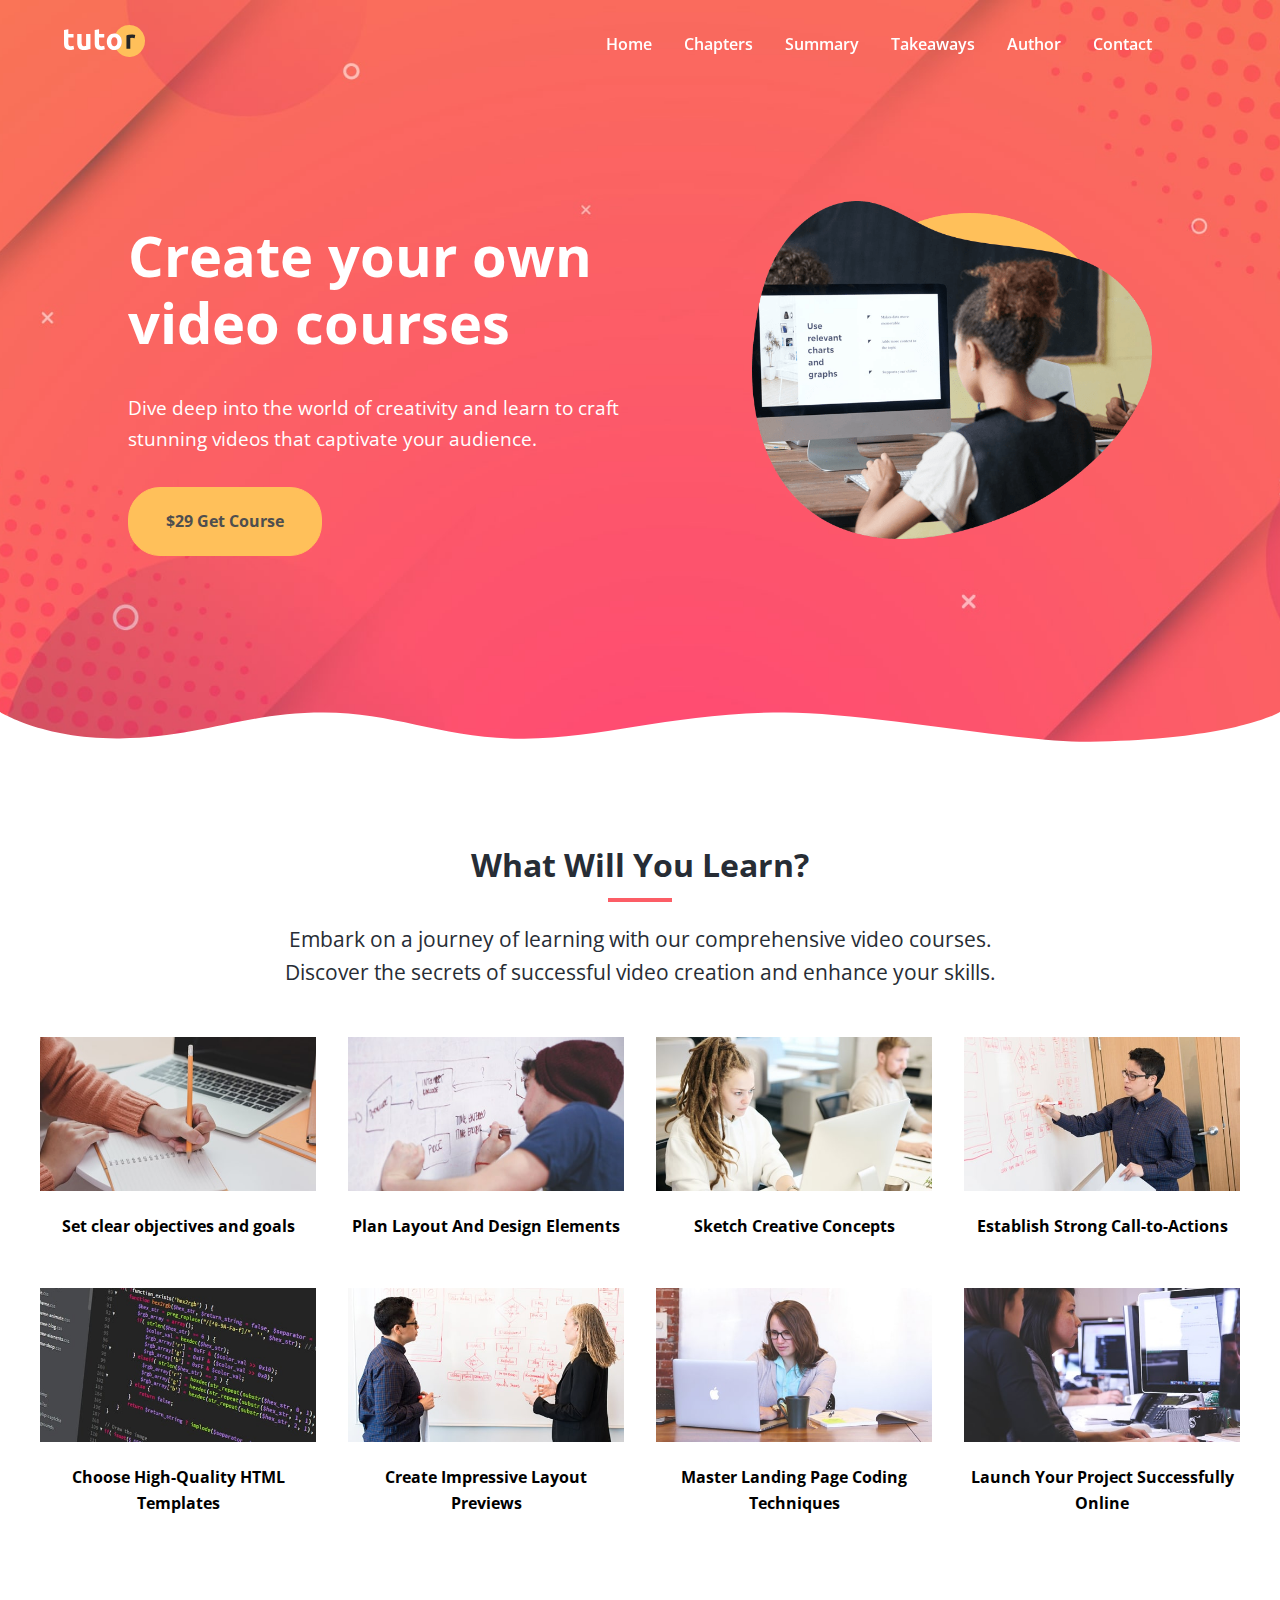
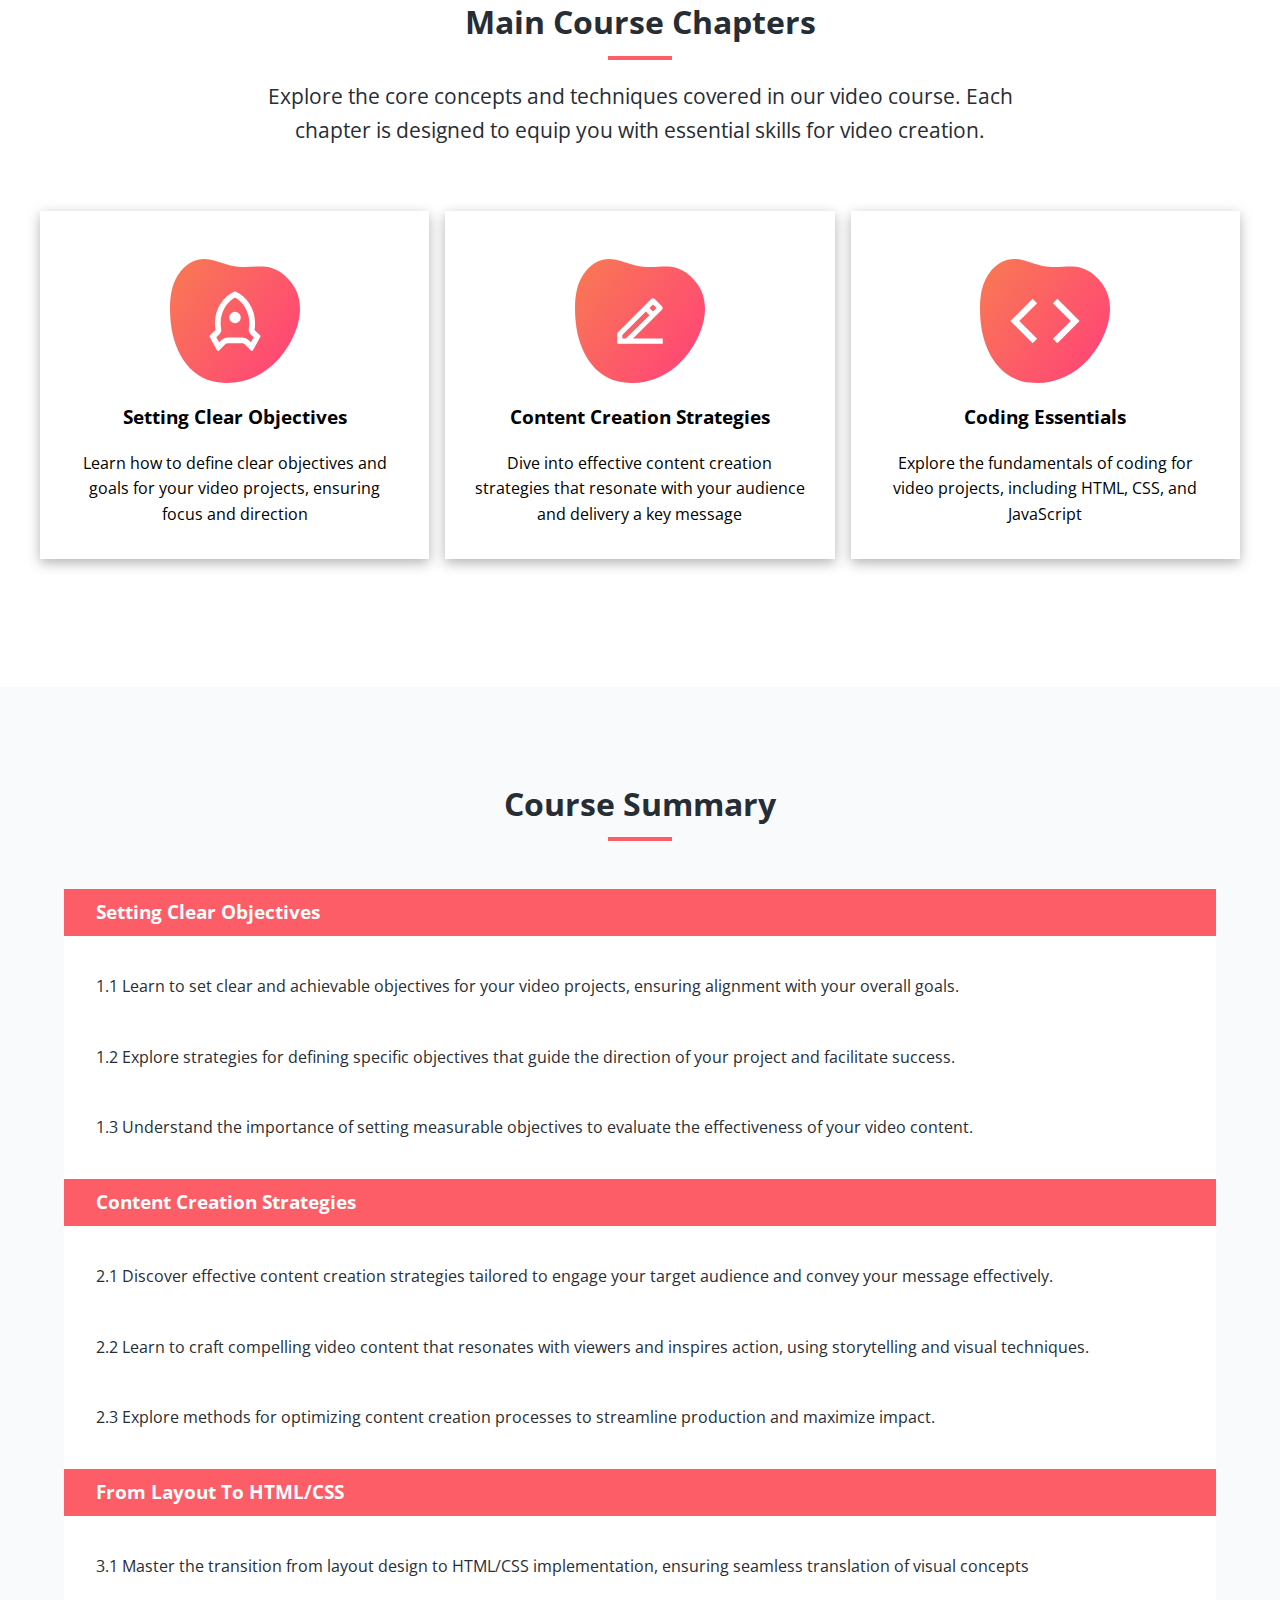
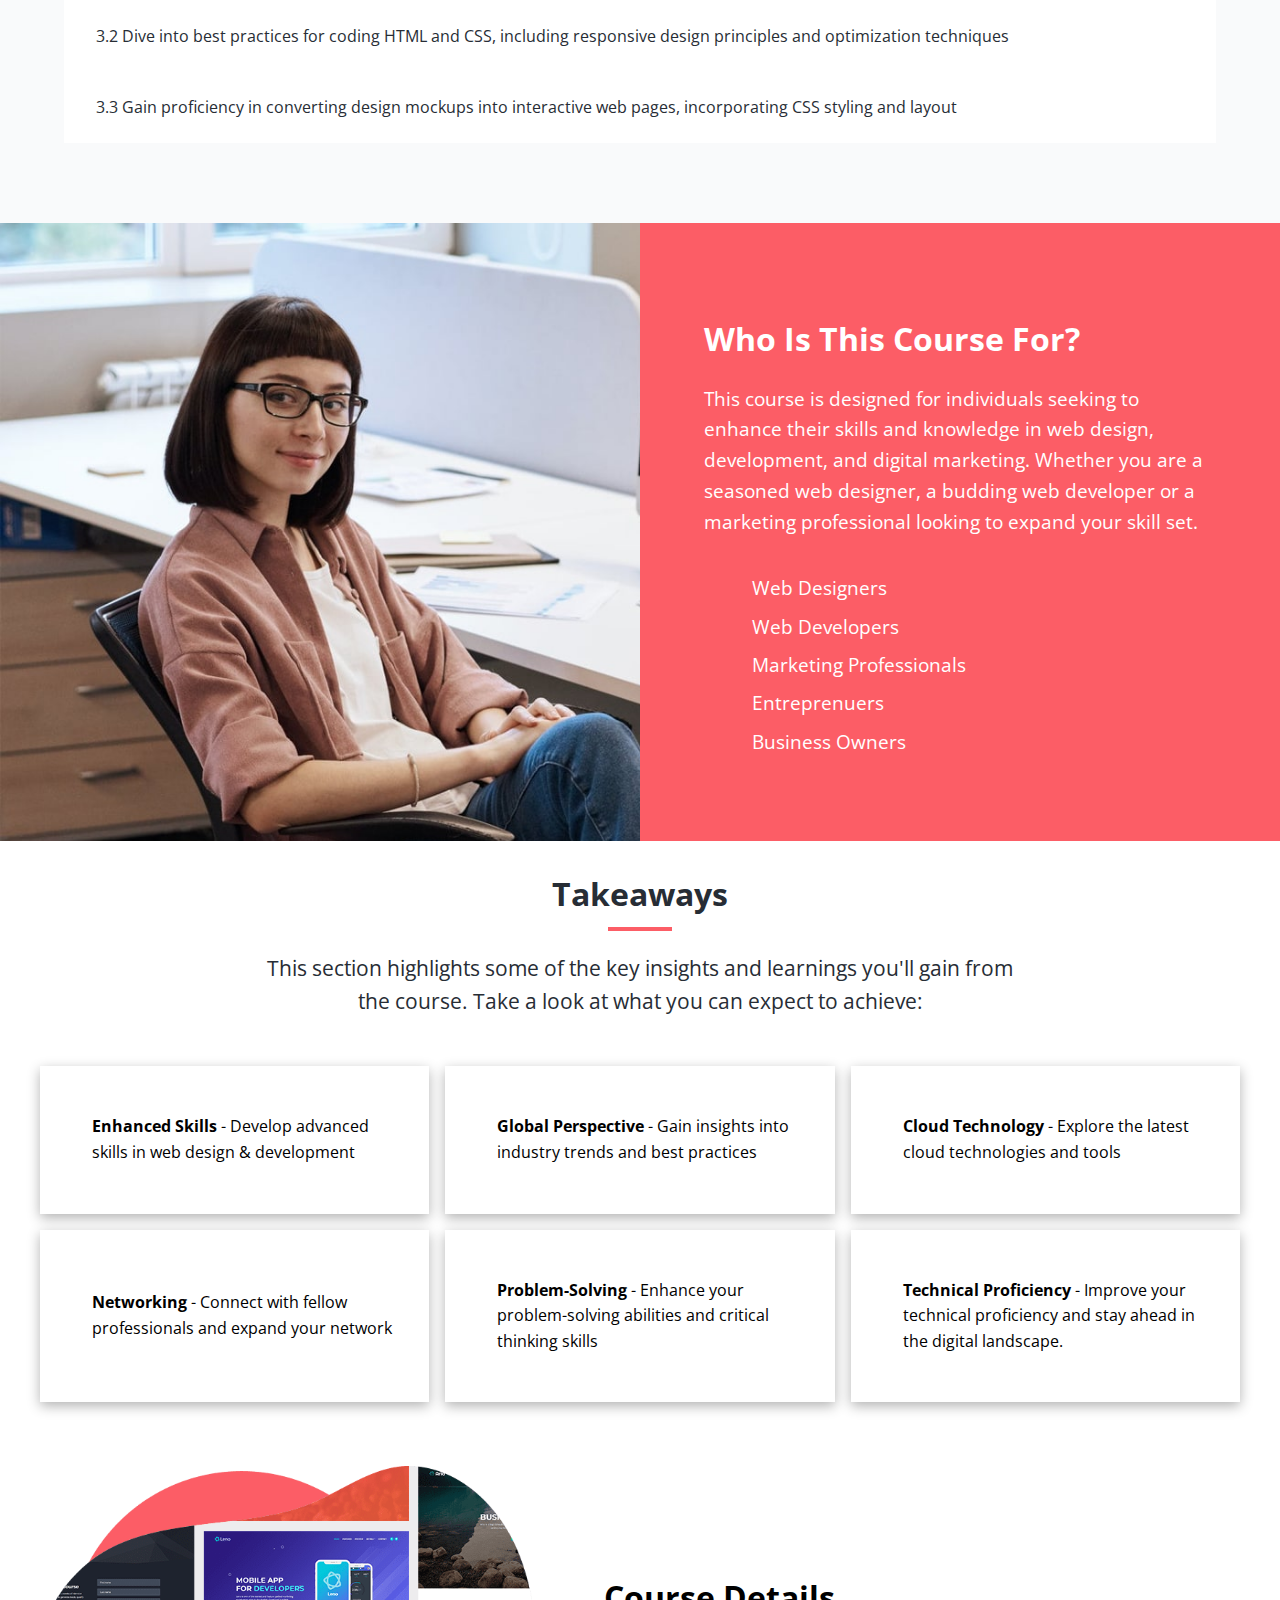
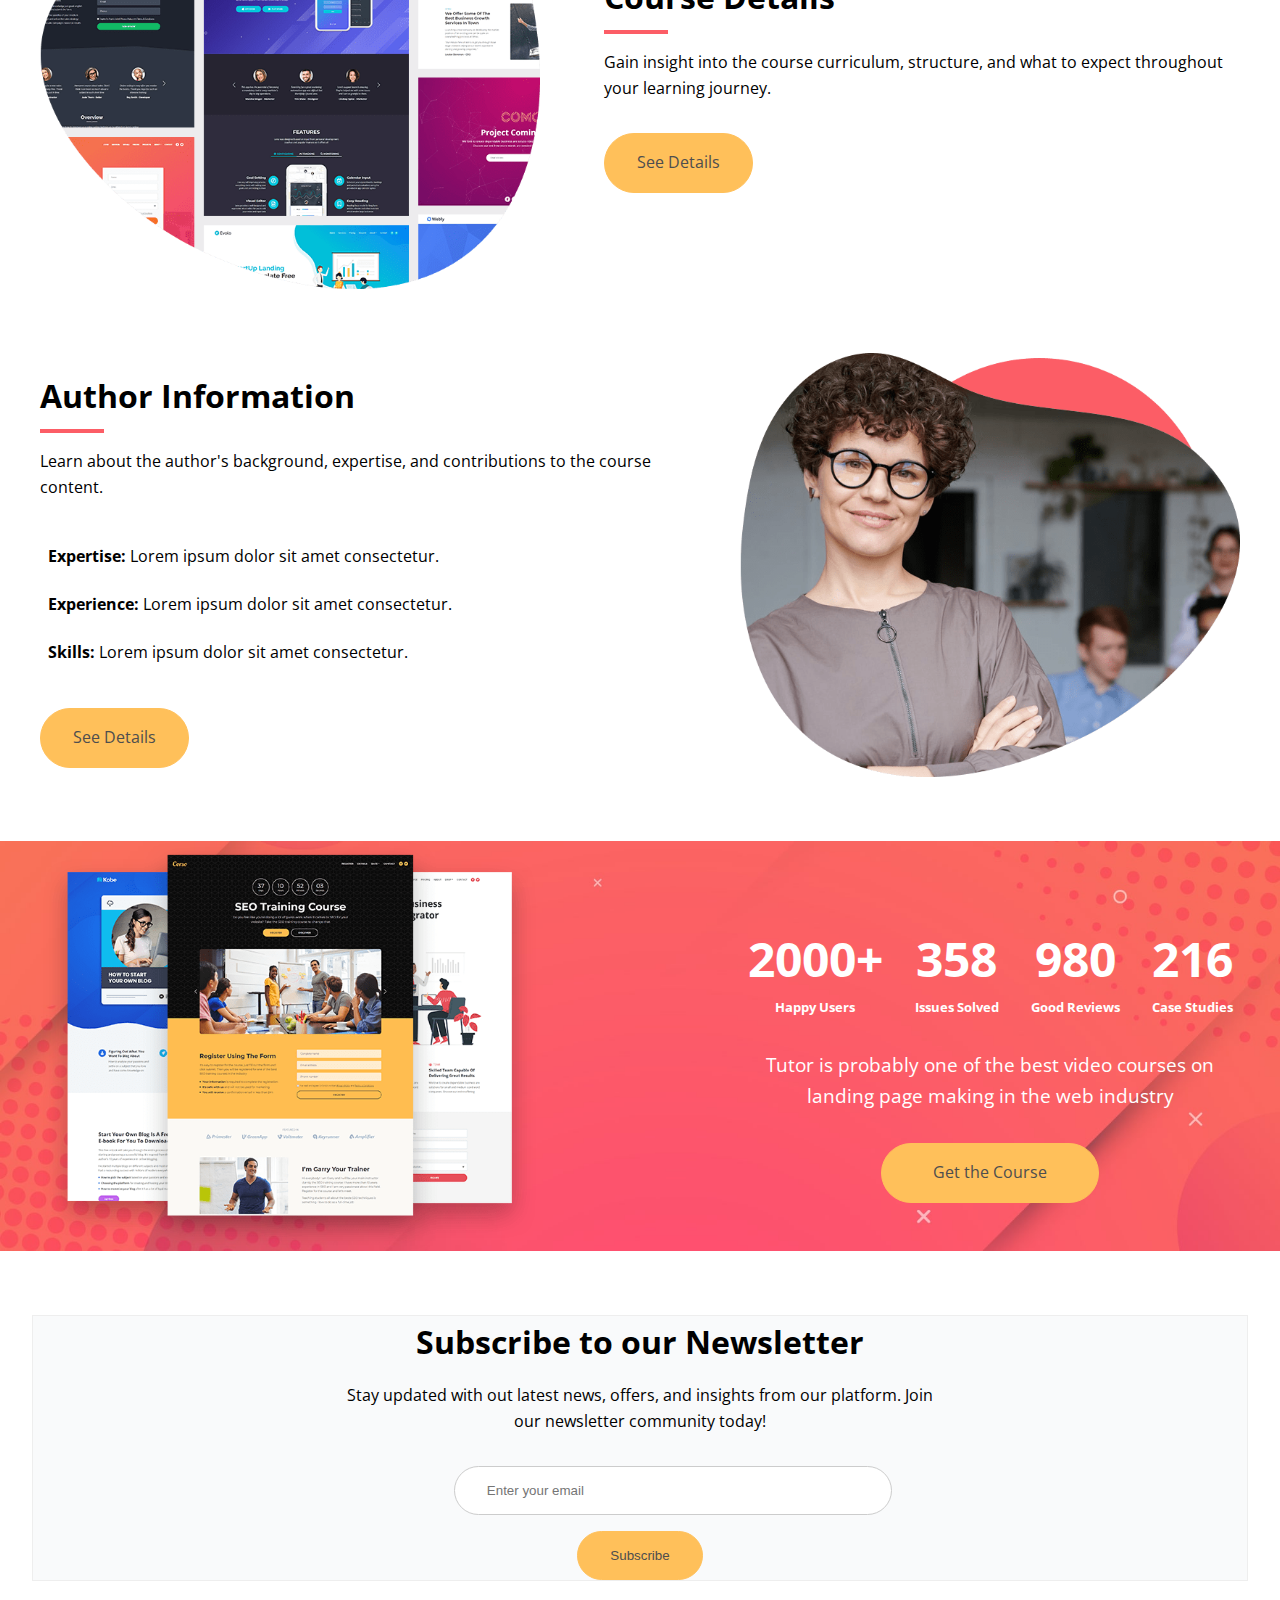
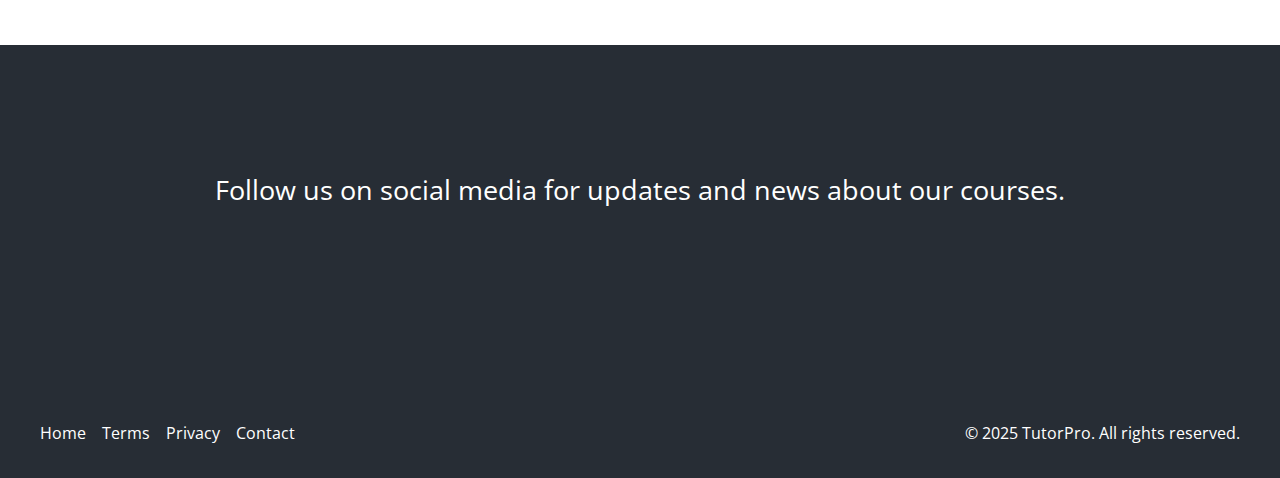
<file: index.html>
<!DOCTYPE html>
<html lang="en">
  <head>
    <meta charset="UTF-8" />
    <meta name="viewport" content="width=device-width, initial-scale=1.0" />
    <link rel="stylesheet" href="./styles.css" />
    <link rel="preconnect" href="https://fonts.googleapis.com" />
    <link rel="preconnect" href="https://fonts.gstatic.com" crossorigin />
    <link
      href="https://fonts.googleapis.com/css2?family=Open+Sans:ital,wght@0,300..800;1,300..800&display=swap"
      rel="stylesheet"
    />
    <link
      rel="stylesheet"
      href="https://cdnjs.cloudflare.com/ajax/libs/font-awesome/6.6.0/css/all.min.css"
      integrity="sha512-Kc323vGBEqzTmouAECnVceyQqyqdsSiqLQISBL29aUW4U/M7pSPA/gEUZQqv1cwx4OnYxTxve5UMg5GT6L4JJg=="
      crossorigin="anonymous"
      referrerpolicy="no-referrer"
    />
    <link rel="icon" href="./img/favicon.png" />
    <title>TutorPro | Home</title>
  </head>
  <body>
    <!-- Navbar -->
    <nav class="navbar">
      <div class="container navbar-flex">
        <a href="./index.html">
          <img src="./img/logo.svg" alt="TutorPro" />
        </a>
        <div class="main-menu-items">
          <ul class="main-menu-list">
            <li><a href="#">Home</a></li>
            <li><a href="#chapters">Chapters</a></li>
            <li><a href="#summary">Summary</a></li>
            <li><a href="#takeaways">Takeaways</a></li>
            <li><a href="#author">Author</a></li>
            <li><a href="./contact.html">Contact</a></li>
            <li>
              <a href="https://www.facebook.com" target="_blank"
                ><i class="fa-brands fa-facebook"></i
              ></a>
            </li>
            <li>
              <a href="https://www.x.com" target="_blank"
                ><i class="fa-brands fa-twitter"></i
              ></a>
            </li>
          </ul>
        </div>

        <!-- Mobile Menu -->
        <div class="mobile-menu">
          <!-- Hamburger Button -->
          <div class="mobile-menu-btn">
            <i class="fas fa-bars fa-2x"></i>
          </div>
          <div class="mobile-menu-items">
            <ul class="mobile-menu-list">
              <li><a href="#">Home</a></li>
              <li><a href="#chapters">Chapters</a></li>
              <li><a href="#summary">Summary</a></li>
              <li><a href="#takeaways">Takeaways</a></li>
              <li><a href="#author">Author</a></li>
              <li><a href="./contact.html">Author</a></li>
              <li>
                <a href="https://www.facebook.com" target="_blank"
                  ><i class="fa-brands fa-facebook"></i
                ></a>
              </li>
              <li>
                <a href="https://www.x.com" target="_blank"
                  ><i class="fa-brands fa-twitter"></i
                ></a>
              </li>
            </ul>
          </div>
        </div>
      </div>
    </nav>

    <!-- Hero Section -->
    <header class="hero">
      <div class="container hero-flex">
        <div class="hero-content">
          <h1>Create your own video courses</h1>
          <p>
            Dive deep into the world of creativity and learn to craft stunning
            videos that captivate your audience.
          </p>
          <a href="#" class="btn"><strong>$29 Get Course</strong></a>
        </div>
        <img src="./img/header-course.png" alt="" />
      </div>

      <svg
        class="frame-decoration"
        data-name="Layer 2"
        xmlns="http://www.w3.org/2000/svg"
        preserveAspectRatio="none"
        viewBox="0 0 1920 192.275"
      >
        <defs>
          <style>
            .cls-1 {
              fill: #ffffff;
            }
          </style>
        </defs>
        <title>frame-decoration</title>
        <path
          class="cls-1"
          d="M0,158.755s63.9,52.163,179.472,50.736c121.494-1.5,185.839-49.738,305.984-49.733,109.21,0,181.491,51.733,300.537,50.233,123.941-1.562,225.214-50.126,390.43-50.374,123.821-.185,353.982,58.374,458.976,56.373,217.907-4.153,284.6-57.236,284.6-57.236V351.03H0V158.755Z"
          transform="translate(0 -158.755)"
        />
      </svg>
    </header>

    <!-- Learn Section -->
    <section class="learn">
      <div class="container">
        <div class="section-header">
          <h2>What Will You Learn?</h2>
          <div class="heading-border"></div>
          <p>
            Embark on a journey of learning with our comprehensive video
            courses. Discover the secrets of successful video creation and
            enhance your skills.
          </p>
        </div>

        <div class="topics-grid">
          <div class="topic">
            <div class="topic-img">
              <img src="./img/description-1.jpg" alt="" />
              <div class="topic-text">
                <h3>Set clear objectives and goals</h3>
              </div>
            </div>
          </div>
          <div class="topic">
            <div class="topic-img">
              <img src="./img/description-2.jpg" alt="alternative" />
            </div>
            <div class="topic-text">
              <h3>Plan Layout And Design Elements</h3>
            </div>
          </div>
          <div class="topic">
            <div class="topic-img">
              <img src="./img/description-3.jpg" alt="alternative" />
            </div>
            <div class="topic-text">
              <h3>Sketch Creative Concepts</h3>
            </div>
          </div>
          <div class="topic">
            <div class="topic-img">
              <img src="./img/description-4.jpg" alt="alternative" />
            </div>
            <div class="topic-text">
              <h3>Establish Strong Call-to-Actions</h3>
            </div>
          </div>
          <div class="topic">
            <div class="topic-img">
              <img src="./img/description-5.jpg" alt="alternative" />
            </div>
            <div class="topic-text">
              <h3>Choose High-Quality HTML Templates</h3>
            </div>
          </div>
          <div class="topic">
            <div class="topic-img">
              <img src="./img/description-6.jpg" alt="alternative" />
            </div>
            <div class="topic-text">
              <h3>Create Impressive Layout Previews</h3>
            </div>
          </div>
          <div class="topic">
            <div class="topic-img">
              <img src="./img/description-7.jpg" alt="alternative" />
            </div>
            <div class="topic-text">
              <h3>Master Landing Page Coding Techniques</h3>
            </div>
          </div>
          <div class="topic">
            <div class="topic-img">
              <img src="./img/description-8.jpg" alt="alternative" />
            </div>
            <div class="topic-text">
              <h3>Launch Your Project Successfully Online</h3>
            </div>
          </div>
        </div>
      </div>
    </section>

    <!-- Course Chapters -->
    <section class="chapters section" id="chapters">
      <div class="container">
        <div class="section-header">
          <h2>Main Course Chapters</h2>
          <div class="heading-border"></div>
          <p>
            Explore the core concepts and techniques covered in our video
            course. Each chapter is designed to equip you with essential skills
            for video creation.
          </p>
        </div>
        <div class="chapter-cards">
          <div class="card">
            <img src="./img/chapters-icon-1.svg" alt="chapter 1" />
            <h3>Setting Clear Objectives</h3>
            <p>
              Learn how to define clear objectives and goals for your video
              projects, ensuring focus and direction
            </p>
          </div>
          <div class="card">
            <img src="./img/chapters-icon-2.svg" alt="chapter 2" />
            <h3>Content Creation Strategies</h3>
            <p>
              Dive into effective content creation strategies that resonate with
              your audience and delivery a key message
            </p>
          </div>
          <div class="card">
            <img src="./img/chapters-icon-3.svg" alt="chapter 3" />
            <h3>Coding Essentials</h3>
            <p>
              Explore the fundamentals of coding for video projects, including
              HTML, CSS, and JavaScript
            </p>
          </div>
        </div>
      </div>
    </section>

    <!-- Course Summary -->
    <section class="summary" id="summary">
      <div class="container">
        <div class="section-header">
          <h2>Course Summary</h2>
          <div class="heading-border"></div>
        </div>
        <div class="section-lists">
          <div class="list">
            <div class="list-header">Setting Clear Objectives</div>
            <div class="list-item">
              1.1 Learn to set clear and achievable objectives for your video
              projects, ensuring alignment with your overall goals.
            </div>
            <div class="list-item">
              1.2 Explore strategies for defining specific objectives that guide
              the direction of your project and facilitate success.
            </div>
            <div class="list-item">
              1.3 Understand the importance of setting measurable objectives to
              evaluate the effectiveness of your video content.
            </div>
          </div>

          <div class="list">
            <div class="list-header">Content Creation Strategies</div>
            <div class="list-item">
              2.1 Discover effective content creation strategies tailored to
              engage your target audience and convey your message effectively.
            </div>
            <div class="list-item">
              2.2 Learn to craft compelling video content that resonates with
              viewers and inspires action, using storytelling and visual
              techniques.
            </div>
            <div class="list-item">
              2.3 Explore methods for optimizing content creation processes to
              streamline production and maximize impact.
            </div>
          </div>

          <div class="list">
            <div class="list-header">From Layout To HTML/CSS</div>
            <div class="list-item">
              3.1 Master the transition from layout design to HTML/CSS
              implementation, ensuring seamless translation of visual concepts
            </div>
            <div class="list-item">
              3.2 Dive into best practices for coding HTML and CSS, including
              responsive design principles and optimization techniques
            </div>
            <div class="list-item">
              3.3 Gain proficiency in converting design mockups into interactive
              web pages, incorporating CSS styling and layout
            </div>
          </div>
        </div>
      </div>
    </section>

    <!-- Info Section -->
    <section class="info" id="info">
      <div class="info-container">
        <div class="info-left"></div>
        <div class="info-content">
          <h2>Who Is This Course For?</h2>
          <p>
            This course is designed for individuals seeking to enhance their
            skills and knowledge in web design, development, and digital
            marketing. Whether you are a seasoned web designer, a budding web
            developer or a marketing professional looking to expand your skill
            set.
          </p>
          <ul>
            <li><i class="fas fa-check"></i> Web Designers</li>
            <li><i class="fas fa-check"></i> Web Developers</li>
            <li><i class="fas fa-check"></i> Marketing Professionals</li>
            <li><i class="fas fa-check"></i> Entreprenuers</li>
            <li><i class="fas fa-check"></i> Business Owners</li>
          </ul>
        </div>
      </div>
    </section>

    <!-- Key Takeaways Section -->
    <section class="takeaways" id="takeaways">
      <div class="container">
        <div class="section-header">
          <h2>Takeaways</h2>
          <div class="heading-border"></div>
          <p>
            This section highlights some of the key insights and learnings
            you'll gain from the course. Take a look at what you can expect to
            achieve:
          </p>
        </div>
        <div class="takeaway-grid">
          <div class="card">
            <i class="fas fa-rocket fa-3x text-primary"></i>
            <p>
              <strong>Enhanced Skills</strong> - Develop advanced skills in web
              design & development
            </p>
          </div>
          <div class="card">
            <i class="fas fa-globe fa-3x text-primary"></i>
            <p>
              <strong>Global Perspective</strong> - Gain insights into industry
              trends and best practices
            </p>
          </div>
          <div class="card">
            <i class="fas fa-cloud fa-3x text-primary"></i>
            <p>
              <strong>Cloud Technology</strong> - Explore the latest cloud
              technologies and tools
            </p>
          </div>
          <div class="card">
            <i class="fas fa-user fa-3x text-primary"></i>
            <p>
              <strong>Networking </strong> - Connect with fellow professionals
              and expand your network
            </p>
          </div>
          <div class="card">
            <i class="fas fa-cog fa-3x text-primary"></i>
            <p>
              <strong>Problem-Solving</strong> - Enhance your problem-solving
              abilities and critical thinking skills
            </p>
          </div>
          <div class="card">
            <i class="fas fa-server fa-3x text-primary"></i>
            <p>
              <strong>Technical Proficiency</strong> - Improve your technical
              proficiency and stay ahead in the digital landscape.
            </p>
          </div>
        </div>
      </div>
    </section>

    <!-- Course Details -->
    <section class="details section" id="details">
      <div class="container details-flex">
        <img src="./img/details.png" alt="" />
        <div class="details-content">
          <h2>Course Details</h2>
          <div class="heading-border"></div>
          <p>
            Gain insight into the course curriculum, structure, and what to
            expect throughout your learning journey.
          </p>
          <a href="#" class="btn">See Details</a>
        </div>
      </div>
    </section>

    <!-- Author Details -->
    <section class="details section" id="author">
      <div class="container details-flex">
        <img src="./img/author.png" alt="" />
        <div class="details-content">
          <h2>Author Information</h2>
          <div class="heading-border"></div>
          <p>
            Learn about the author's background, expertise, and contributions to
            the course content.
          </p>
          <ul>
            <li>
              <i class="fas fa-chevron-circle-right text-primary"></i>
              <strong>Expertise:</strong> Lorem ipsum dolor sit amet
              consectetur.
            </li>
            <li>
              <i class="fas fa-chevron-circle-right text-primary"></i>
              <strong>Experience:</strong> Lorem ipsum dolor sit amet
              consectetur.
            </li>
            <li>
              <i class="fas fa-chevron-circle-right text-primary"></i>
              <strong>Skills:</strong> Lorem ipsum dolor sit amet consectetur.
            </li>
          </ul>
          <a href="#" class="btn">See Details</a>
        </div>
      </div>
    </section>

    <!-- Stats Section -->
    <section class="section stats" id="stats">
      <div class="container stats-flex">
        <img src="./img/stats.png" alt="" />
        <div class="stats-content">
          <div class="stats-numbers">
            <div>
              <h3>2000+</h3>
              <p>Happy Users</p>
            </div>
            <div>
              <h3>358</h3>
              <p>Issues Solved</p>
            </div>
            <div>
              <h3>980</h3>
              <p>Good Reviews</p>
            </div>
            <div>
              <h3>216</h3>
              <p>Case Studies</p>
            </div>
          </div>
          <p class="stats-text">
            Tutor is probably one of the best video courses on landing page
            making in the web industry
          </p>
          <a href="" class="btn">Get the Course</a>
        </div>
      </div>
    </section>

    <!-- Newsletter Section -->
    <section class="newsletter section" id="newsletter">
      <div class="container news-flex">
        <h2>Subscribe to our Newsletter</h2>
        <p>
          Stay updated with out latest news, offers, and insights from our
          platform. Join our newsletter community today!
        </p>
        <form action="#">
          <input
            type="email"
            name="email"
            id="email"
            placeholder="Enter your email"
          />
          <button type="submit" class="btn">Subscribe</button>
        </form>
      </div>
    </section>

    <!-- Social Section -->
    <section class="section social">
      <div class="container">
        <p>Follow us on social media for updates and news about our courses.</p>
      </div>
      <div class="social-icons">
        <a href="#"><i class="fa-brands fa-facebook fa-2x"></i></a>
        <a href="#"><i class="fa-brands fa-twitter fa-2x"></i></a>
        <a href="#"><i class="fa-brands fa-instagram fa-2x"></i></a>
        <a href="#"><i class="fa-brands fa-linkedin fa-2x"></i></a>
        <a href="#"><i class="fa-brands fa-pinterest fa-2x"></i></a>
        <a href="#"><i class="fa-brands fa-youtube fa-2x"></i></a>
      </div>
    </section>

    <footer class="footer">
      <div class="container footer-flex">
        <ul class="footer-links">
          <li><a href="#">Home</a></li>
          <li><a href="#">Terms</a></li>
          <li><a href="#">Privacy</a></li>
          <li><a href="./contact.html">Contact</a></li>
        </ul>
        <p>&copy; 2025 TutorPro. All rights reserved.</p>
      </div>
    </footer>

    <script src="./script.js"></script>
  </body>
</html>
</file>
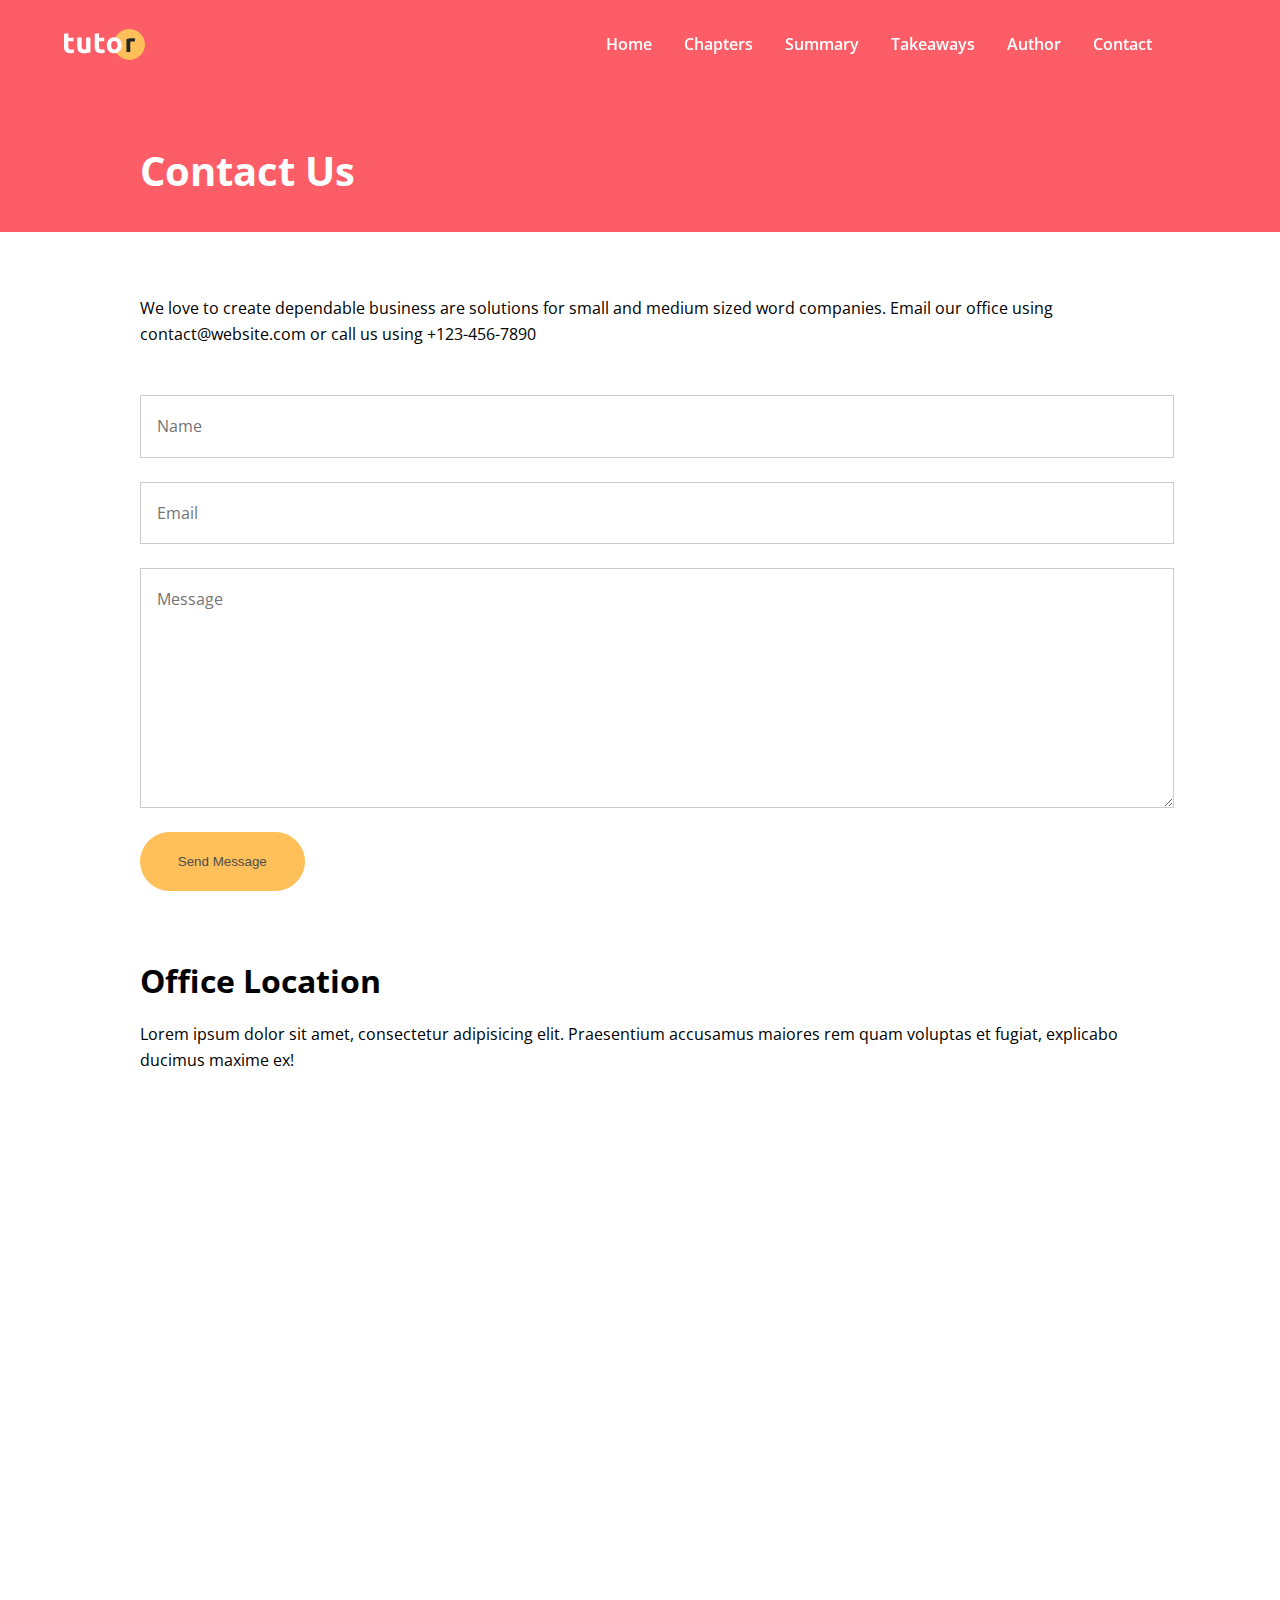
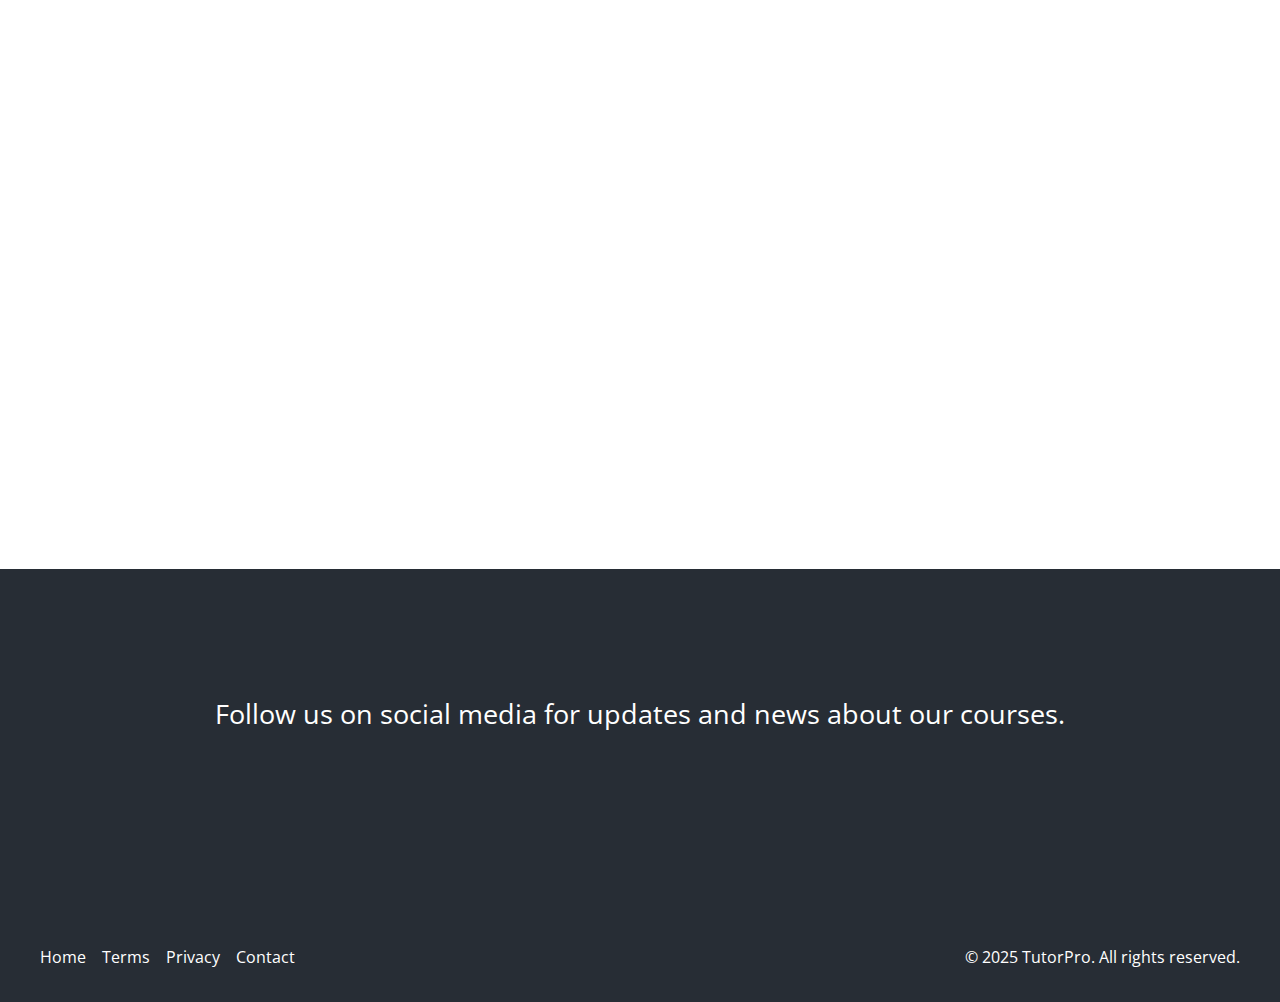
<file: contact.html>
<!DOCTYPE html>
<html lang="en">
  <head>
    <meta charset="UTF-8" />
    <meta name="viewport" content="width=device-width, initial-scale=1.0" />
    <link rel="stylesheet" href="./styles.css" />
    <link rel="preconnect" href="https://fonts.googleapis.com" />
    <link rel="preconnect" href="https://fonts.gstatic.com" crossorigin />
    <link
      href="https://fonts.googleapis.com/css2?family=Open+Sans:ital,wght@0,300..800;1,300..800&display=swap"
      rel="stylesheet"
    />
    <link
      rel="stylesheet"
      href="https://cdnjs.cloudflare.com/ajax/libs/font-awesome/6.6.0/css/all.min.css"
      integrity="sha512-Kc323vGBEqzTmouAECnVceyQqyqdsSiqLQISBL29aUW4U/M7pSPA/gEUZQqv1cwx4OnYxTxve5UMg5GT6L4JJg=="
      crossorigin="anonymous"
      referrerpolicy="no-referrer"
    />
    <link rel="icon" href="./img/favicon.png" />
    <title>TutorPro | Contact</title>
  </head>
  <body>
    <!-- Navbar -->
    <nav class="navbar">
      <div class="container navbar-flex">
        <img src="./img/logo.svg" alt="TutorPro" />
        <div class="main-menu-items">
          <ul class="main-menu-list">
            <li><a href="./index.html">Home</a></li>
            <li><a href="#chapters">Chapters</a></li>
            <li><a href="#summary">Summary</a></li>
            <li><a href="#takeaways">Takeaways</a></li>
            <li><a href="#author">Author</a></li>
            <li><a href="./contact.html">Contact</a></li>
            <li>
              <a href="https://www.facebook.com" target="_blank"
                ><i class="fa-brands fa-facebook"></i
              ></a>
            </li>
            <li>
              <a href="https://www.x.com" target="_blank"
                ><i class="fa-brands fa-twitter"></i
              ></a>
            </li>
          </ul>
        </div>

        <!-- Mobile Menu -->
        <div class="mobile-menu">
          <!-- Hamburger Button -->
          <div class="mobile-menu-btn">
            <i class="fas fa-bars fa-2x"></i>
          </div>
          <div class="mobile-menu-items">
            <ul class="mobile-menu-list">
              <li><a href="#">Home</a></li>
              <li><a href="#chapters">Chapters</a></li>
              <li><a href="#summary">Summary</a></li>
              <li><a href="#takeaways">Takeaways</a></li>
              <li><a href="#author">Author</a></li>
              <li><a href="./contact.html">Author</a></li>
              <li>
                <a href="https://www.facebook.com" target="_blank"
                  ><i class="fa-brands fa-facebook"></i
                ></a>
              </li>
              <li>
                <a href="https://www.x.com" target="_blank"
                  ><i class="fa-brands fa-twitter"></i
                ></a>
              </li>
            </ul>
          </div>
        </div>
      </div>
    </nav>

    <!-- Inner Header -->
    <header class="inner-header">
      <div class="container-sm">
        <h1>Contact Us</h1>
      </div>
    </header>

    <section class="contact-form section">
      <div class="container-sm">
        <p>
          We love to create dependable business are solutions for small and
          medium sized word companies. Email our office using
          contact@website.com or call us using +123-456-7890
        </p>

        <form action="https://formspree.io/f/xzzbejje" method="POST">
          <input type="text" placeholder="Name" name="Name" />
          <input type="email" placeholder="Email" name="Email" />
          <textarea name="message" placeholder="Message"></textarea>
          <button class="btn" type="submit">Send Message</button>
        </form>
      </div>
    </section>

    <!-- Location Map -->
    <section class="section location">
      <div class="container-sm">
        <h2>Office Location</h2>
        <p>
          Lorem ipsum dolor sit amet, consectetur adipisicing elit. Praesentium
          accusamus maiores rem quam voluptas et fugiat, explicabo ducimus
          maxime ex!
        </p>
        <div class="map">
          <iframe
            src="https://maps.google.com/maps?width=100%25&amp;height=600&amp;hl=en&amp;q=1%20Grafton%20Street,%20Dublin,%20Ireland+(My%20Business%20Name)&amp;t=&amp;z=14&amp;ie=UTF8&amp;iwloc=B&amp;output=embed"
          ></iframe>
        </div>
      </div>
    </section>

    <!-- Social Section -->
    <section class="section social">
      <div class="container">
        <p>Follow us on social media for updates and news about our courses.</p>
      </div>
      <div class="social-icons">
        <a href="#"><i class="fa-brands fa-facebook fa-2x"></i></a>
        <a href="#"><i class="fa-brands fa-twitter fa-2x"></i></a>
        <a href="#"><i class="fa-brands fa-instagram fa-2x"></i></a>
        <a href="#"><i class="fa-brands fa-linkedin fa-2x"></i></a>
        <a href="#"><i class="fa-brands fa-pinterest fa-2x"></i></a>
        <a href="#"><i class="fa-brands fa-youtube fa-2x"></i></a>
      </div>
    </section>

    <footer class="footer">
      <div class="container footer-flex">
        <ul class="footer-links">
          <li><a href="#">Home</a></li>
          <li><a href="#">Terms</a></li>
          <li><a href="#">Privacy</a></li>
          <li><a href="./contact.html">Contact</a></li>
        </ul>
        <p>&copy; 2025 TutorPro. All rights reserved.</p>
      </div>
    </footer>

    <script src="./script.js"></script>
  </body>
</html>
</file>
<file: styles.css>
*,
*::before
*::after{
    box-sizing: border-box;
    margin: 0;
    padding: 0;
}

:root{
    --primary-color: #fc5d66;
    --secondary-color: #ffc05a;
    --light-color: #f9fafb;
    --dark-color: #272d35;
}

html,
body{
    font-family: 'Open Sans', sans-serif;
    scroll-behavior: smooth;
    line-height: 1.6;
    margin: 0;
    padding: 0;
}

a{
    text-decoration: none;
}

ul{
    list-style: none;
}

img{
    max-width: 100%;
}

.container{
    max-width: 1200px;
    margin: 0 auto;
    padding: 0 2rem;
}

.container-sm{
    max-width: 1000px;
    margin: 0 auto;
    padding: 0 2rem;
}

.btn{
    display: inline-block;
    padding: 1.3rem 2.3rem;
    border: 1px solid var(--secondary-color);
    border-radius: 32px;
    background-color: var(--secondary-color);
    color: var(--dark-color);
    cursor: pointer;
    transition: all 0.2s;
    color: #4e4e4e;
    &:hover{
        background-color: var(--primary-color);
        color: white;
        border-color: white;
    }
}

.section-header{
    max-width: 750px;
    margin: 0 auto;
    text-align: center;
    margin-bottom: 3rem;
}

.section-header h2{
    font-size: 2rem;
    font-weight: 700;
    color: var(--dark-color);
    margin-bottom: 0.5rem;
}

.section-header p{
    font-size: 1.3rem;
    color: var(--dark-color);
}

.heading-border{
    width: 64px;
    height: 4px;
    background-color: var(--primary-color);
    margin: 0 auto;
}

.section{
    margin: 4rem 0;
}

.text-primary{
    color: var(--primary-color);
}

.text-secondary{
    color: var(--secondary-color);
}

.card{
    display: flex;
    flex-direction: column;
    align-items: center;
    justify-content: center;
    text-align: center;
    padding: 2rem 1.75rem;
    background: white;
    box-shadow: 0 4px 12px 0 rgba(0,0,0,0.3);
}

.navbar{
    background: transparent;
    color: white;
    padding: 1rem 2rem;
    position: fixed;
    top: 0;
    right: 0;
    left: 0;
    z-index: 1000;
    transition: background-color 0.3s ease-in-out;
}

.navbar.scroll{
    background-color: rgba(235, 77, 85, 0.7);
    backdrop-filter: blur(10px);
}

.navbar img{
    width: 81px;
}

.navbar-flex{
    display: flex;
    justify-content: space-between;
    align-items: center;
}

.navbar .main-menu-list{
    display: flex;
    align-items: center;
    gap: 2rem;
    font-weight: 600;
}

.navbar a{
    color: white;

    &:hover{
        color: var(--secondary-color);
    }
}

.main-menu-list i{
    font-size: 1.5rem;
}

/* Mobile Menu */
.mobile-menu, .mobile-menu-btn{
    display: none;
}

.navbar .mobile-menu-btn{
    color: white;
    cursor: pointer;
}

.navbar .mobile-menu-items{
    position: absolute;
    background-color: rgba(0, 0, 0, 0.95);
    top: 100%;
    left: 0;
    width: 100%;
    opacity: 0.95;
    text-align: center;
    padding: 2rem 0;
    box-shadow: 0 2px 5px rgba(0,0,0,0.2);
    transform: translateX(100%);
    transition: transform 0.3s ease;
}

.navbar .mobile-menu-items.active{
    transform: translateX(0);
}

.navbar .mobile-menu-list{
    margin: 0;
    padding: 0;
    display: flex;
    flex-direction: column;
    gap: 1.5rem;
    font-size: 1.2rem;
}

.hero{
    background: black url('./img/header-background.jpg') center center/cover no-repeat;
    padding: 11.5rem 2rem 8rem;
    color: white;
    overflow-x: hidden;
    position: relative;
}

.hero .hero-flex{
    display: flex;
    justify-content: space-between;
    align-items: center;
    gap: 4.5rem;
    padding: 0 11rem 8rem 11rem;
}

.hero h1{
    font-size: 3.5rem;
    line-height: 1.2;
    font-weight: 700;
}

.hero p{
    font-size: 1.2rem;
    margin: 0 4rem 2rem 0;
    font-weight: 400;
}

.hero img{
    width: 500px;
}

.hero .frame-decoration{
    position: absolute;
    bottom: 0;
    left: 0;
    width: 100%;
    height: 100px;
}

.topics-grid{
    display: grid;
    grid-template-columns: 1fr 1fr 1fr 1fr;
    gap: 2rem;
}

.topic img{
    transition: all 0.3s ease;
}

.topic img:hover{
    transform: scale(1.1);
}

.topic h3{
    font-size: 1rem;
    font-weight: 700;
    text-align: center;
}

.chapter-cards{
    display: grid;
    grid-template-columns: repeat(3, 1fr);
    gap: 1rem;
    padding: 1rem 0 4rem;
}

.chapter-cards img{
    width: 130px;
    margin-top: 1rem;
}

.chapter-cards p{
    margin: 0;
}

.summary{
    background-color: var(--light-color);
    color: var(--dark-color);
    padding: 4rem 2rem 5rem;
    overflow-x: hidden;
}

.summary .section-lists{
    background-color: white;
}

.summary .list-header{
    background-color: var(--primary-color);
    color: white;
    padding: 0.5rem 2rem;
    font-size: 1.2rem;
    font-weight: 700;
    margin: 1rem 0;
}

.summary .list-item{
    padding: 1.4rem 0 1.4rem 2rem;
}

.info-container{
    background: url('./img/audience.jpg') top center/cover no-repeat;
    display: flex;
}

.info-left{
    width: 50%;
}

.info-content{
    background-color: var(--primary-color);
    color: white;
    flex: 1;
    padding: 4rem;
}

.info-content h2{
    font-size: 2rem;
    margin-bottom: 1rem;
    font-weight: 700;
}

.info-content p{
    font-size: 1.2rem;
    margin-bottom: 2rem;
}

.info-content ul li{
    font-size: 1.2rem;
    line-height: 2;
}

.info-content i{
    margin-right: 0.5rem;
    color: var(--secondary-color)
}

.takeaway-grid{
    display: grid;
    grid-template-columns: repeat(3, 1fr);
    gap: 1rem;
}

.takeaway-grid .card{
    flex-direction: row;
    gap: 1.5rem;
    text-align: left;
}

.details .details-flex{
    display: flex;
    gap: 4rem;
    justify-content: center;
    align-items: center;
}

.details img{
    max-width: 500px;
    width: 100%;
}

.details h2{
    font-size: 2rem;
    font-weight: 700;
    margin: 0.5rem 0;
}

.details .heading-border{
    margin: 0;
}

.details .btn{
    padding: 1rem 2rem;
}

.details p{
    margin: 1rem 0 2rem;
}

#author .details-flex{
    flex-direction: row-reverse;
}

.details ul{
    margin-left: 0.5rem;
    padding: 0;
    margin-bottom: 2rem;
}

.details ul li{
    line-height: 3;
}

.stats{
    background: black url('./img/stats-background.jpg') center center/cover no-repeat;
    color: white;
}

.stats .stats-flex{
    display: flex;
    justify-content: space-between;
    align-items: center;
    gap: 2rem;
}

.stats img{
    width: 100%;
    max-width: 500px;
}

.stats-content{
    max-width: 500px;
}

.stats .stats-numbers{
    display: flex;
    flex-wrap: wrap;
    gap: 2rem;
    justify-content: center;
    align-items: center;
    margin: 2rem 0;
    text-align: center;
}

.stats .stats-numbers h3{
    font-size: 3rem;
    font-weight: 700;
}

.stats .stats-numbers p {
    font-size: 0.8rem;
    font-weight: 700;
}

.stats .stats-numbers h3,
.stats .stats-numbers p{
    margin: 0;
}

.stats .stats-text{
    font-size: 1.2rem;
    margin-bottom: 2rem;
    text-align: center;
}

.stats .btn{
    display: block;
    margin: 0 auto;
    width: 200px;
    text-align: center;
    padding: 1rem 0.5rem;
}

.newsletter{
    text-align: center;
    margin: 0 2rem;
}

.news-flex{
    display: flex;
    flex-direction: column;
    gap: 1rem;
    justify-content: center;
    align-items: center;
    background-color: var(--light-color);
    border: 1px solid #eee;
}

.newsletter h2{
    font-size: 2rem;
    font-weight: 700;
    margin: 0;
}

.newsletter p{
    max-width: 600px;
    margin: 0;
}

.newsletter input[type="email"]{
    padding: 1rem 2rem;
    border: 1px solid #ccc;
    width: 100%;
    max-width: 400px;
    border-radius: 32px;
    margin: 1rem 0;
}

.newsletter .btn{
    padding: 1rem 2rem;
}

.social{
    background-color: var(--dark-color);
    color: white;
    padding: 6rem 2rem;
    text-align: center;
    font-size: 1.7rem;
    margin-bottom: 0;
}

.social a{
    color: white;
    padding: 1rem;

    &:hover{
        color: var(--secondary-color);
    }
}

.footer{
    background-color: var(--dark-color);
    color: white;
    margin-top: 0;
    border-top: 10px solid var(--dark-color);
}

.footer-flex{
    display: flex;
    justify-content: space-between;
    align-items: center;
}

.footer ul{
    padding-left: 0px;
}

.footer a{
    color: white;

    &:hover{
        color: var(--secondary-color);
    }
}

.footer ul{
    display: flex;
    gap: 1rem;
    margin: 2rem 0;
}

.inner-header{
    background-color: var(--primary-color);
    color: white;
    height: 120px;
    padding-top: 7rem;
    padding-bottom: 0;
}

.inner-header h1{
    font-size: 2.5rem;
    font-weight: 700;
    margin-bottom: 1rem;
}

.contact-form p{
    margin-bottom: 3rem;;
}

.contact-form input, .contact-form textarea{
    display: block;
    font-family: inherit;
    font-size: medium;
    width: 100%;
    margin: 1.5rem 0;
    border: 1px solid #ccc;
    padding: 1.2rem 1rem;
    &:focus{
        outline: none;
        border: 1px solid #717171;
    }
}

.contact-form textarea{
    height: 200px;
}

.location h2{
    font-size: 2rem;
    font-weight: 700;
    margin-bottom: 1rem;
}

.location p{
    margin-bottom: 2rem;
}

.location .map{
    overflow: hidden;
    position: relative;
    height: 500px;
    margin-bottom: 3rem;
    padding-bottom: 50%;
    border-radius: 0.25rem;
}

.location .map iframe{
    position: aboslute;
    top: 0;
    left: 0;
    width: 100%;
    height: 100%;
    border: none;
}

@media (max-width: 1400px){
    .hero .hero-flex{
        gap: 1rem;
        padding: 0 6rem 8rem 6rem;
    }

    .hero img{
        max-width: 400px;
    }
}

@media (max-width: 992px){
    .main-menu-items {
        display: none;
    }

    .navbar .mobile-menu{
        display: block;
    }

    .mobile-menu-btn{
        display: block;
    }

    .hero{
        text-align: center;
    }

    .hero .hero-flex {
        flex-direction: column;
        gap: 4.5rem;
        padding: 0 8rem 8rem 8rem;
    }

    .hero img {
        width: 600px;
    }

    .topics-grid{
        grid-template-columns: repeat(3, 1fr);
    }

    .chapter-cards {
        grid-template-columns: 1fr;
    }

    .takeaway-grid{
        grid-template-columns: repeat(2, 1fr);
    }
    
    .details .details-flex{
        flex-direction: column;
    }
    
    #author .details-flex{
        flex-direction: column;
    }

    .stats .stats-flex{
        flex-direction: column;
    }
}

@media (max-width: 768px){
    .topics-grid {
        grid-template-columns: repeat(2, 1fr);
    }

    .summary .container{
        padding: 0;
    }

    .info-container{
        flex-direction: column;
    }

    .info-left{
        display: none;
    }
}

@media (max-width: 576px){
    .hero .hero-flex {
        flex-direction: column;
        gap: 2.5rem;
        padding: 0 1rem;
    }

    .hero h1{
        font-size: 2.5rem;
    }

    .hero p{
        margin: 1rem auto;
    }

    .hero img {
        max-width: 300px;
    }

    .topics-grid {
        grid-template-columns: 1fr;
    }

    .topic-img{
        display: flex;
        flex-direction: column;
        align-items: center;
    }

    .topic img{
        max-width: 250px;
    }

    .takeaway-grid {
        grid-template-columns: 1fr;
    }

    .social a{
        font-size: 1rem;;
    }

    .footer-flex{
        flex-direction: column;
    }
}
</file>
